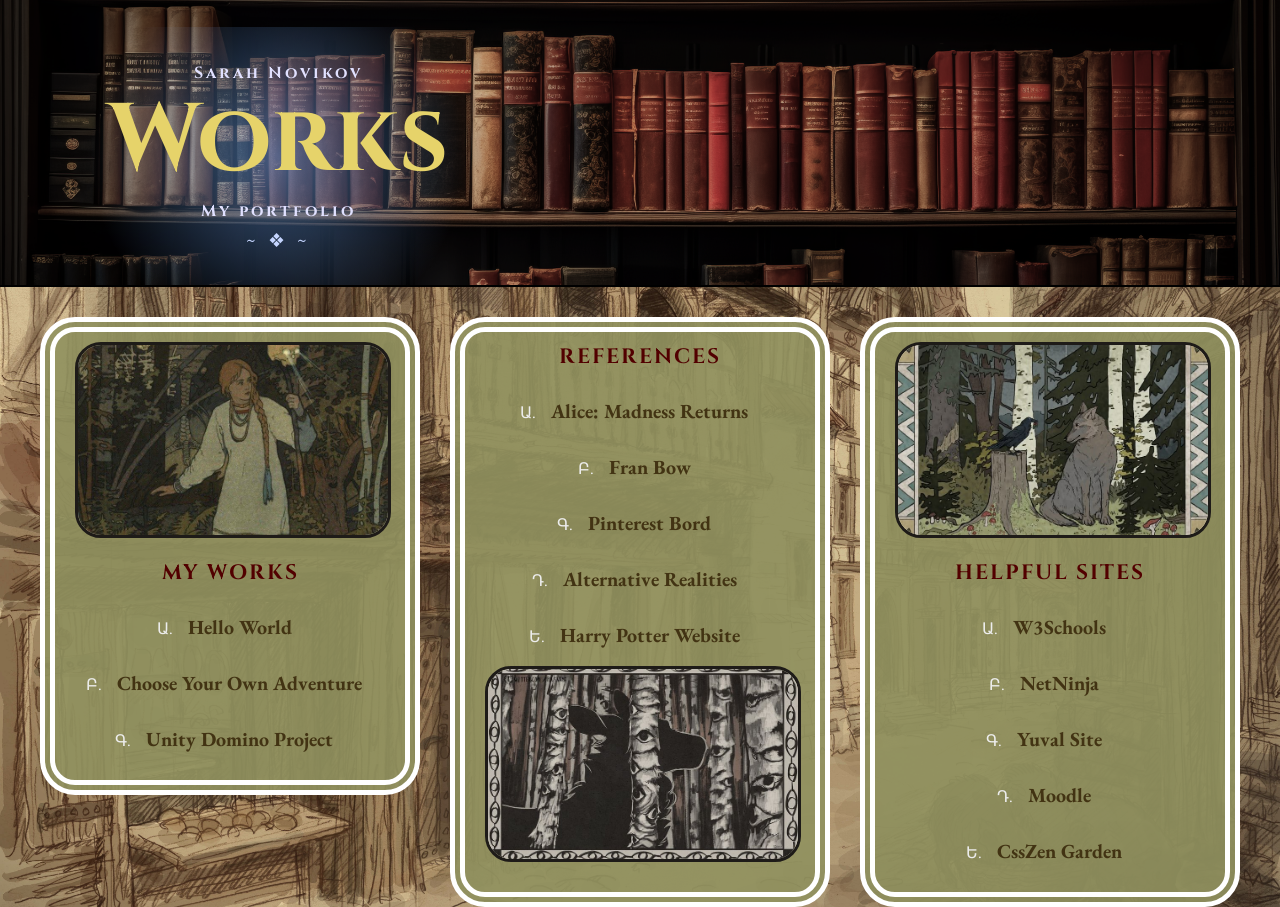
<file: Index.html>
<!DOCTYPE html>
<html>
<head>

  <title>Portfolio</title>
<link rel="stylesheet" href="MainStyle.css">
  <link href="https://fonts.googleapis.com/css2?family=Cinzel:wght@500;700&family=EB+Garamond:ital,wght@0,400;0,600;1,400&display=swap" rel="stylesheet">
</head>  
<body>
  <header>
    <div class="title">
      <span class="small">Sarah Novikov</span>
      <h1>Works</h1>
      <span class="small">My portfolio</span>
      <div class="ornament">~ ❖ ~</div>
    </div>
  </header>
  <main class="colums"> 
     <div class="ColumStyle"> 
      <div class="art-frame"><img src="Images/art1.jpg"></div>
      <h3> My Works</h3>
      <ul>
        <li><a href="hellow-world">Hello World</a></li>
        <li><a href="Choose-your-own-adventure">Choose Your Own Adventure</a></li>
        <li><a href="https://youtu.be/ofrXXPQiOn0?si=XCO0uJw3ieTeSGhC">Unity Domino Project</a></li>
      </ul>  
    </div>

     <div class="ColumStyle"> 
      <h3>References</h3>
      <ul>
        <li><a href="https://store.steampowered.com/app/19680/Alice_Madness_Returns/">Alice: Madness Returns</a></li>
        <li><a href="https://killmondaygames.com/fran-bow/">Fran Bow</a></li>
        <li><a href="https://pin.it/7ruv8jbSe">Pinterest Bord</a></li>
        <li><a href="https://youtu.be/iKBs9l8jS6Q?si=XBf4maNsveXwqfgd">Alternative Realities</a></li>
        <li><a href="https://www.harrypotter.com/">Harry Potter Website</a></li>
      </ul>  
      <div class="art-frame"><img src="Images/art3.jpg"></div>

              
    </div>

     <div class="ColumStyle"> 
      <div class="art-frame"><img src="Images/art2.jpg" ></div>
      <h3>Helpful Sites</h3>
      <ul>
        <li><a href="https://www.w3schools.com/">W3Schools</a></li>
        <li><a href="https://www.youtube.com/@NetNinja">NetNinja</a></li>
        <li><a href="https://pmyuval.github.io/twist/">Yuval Site</a></li>
        <li><a href="https://youtu.be/iKBs9l8jS6Q?si=XBf4maNsveXwqfgd">Moodle</a></li>
        <li><a href="https://www.harrypotter.com/">CssZen Garden</a></li>
      </ul>  

    </div>
   </main>

   


</body>
</html>
</file>
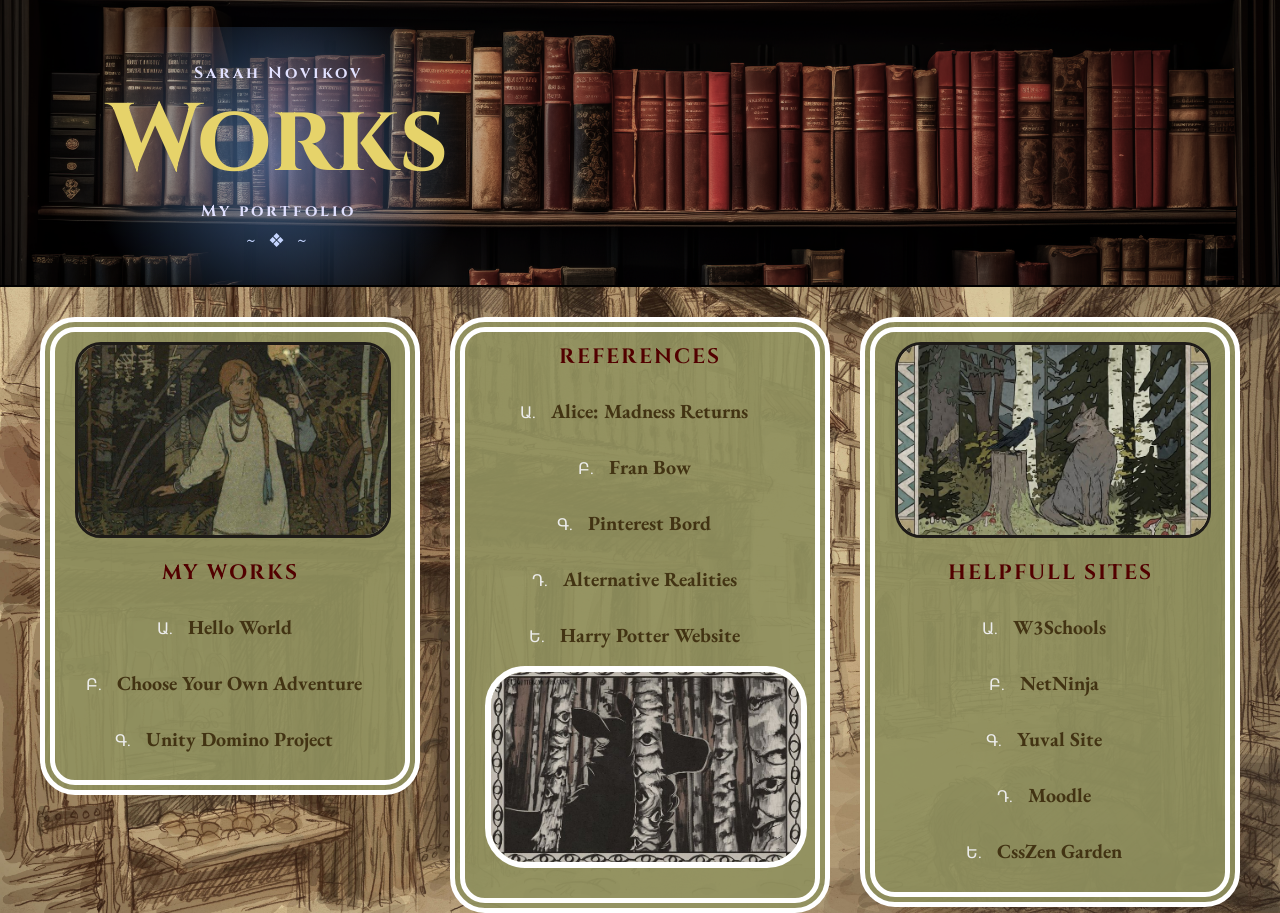
<file: index.html>
<!DOCTYPE html>
<html>
<head>
<meta name="viewport" content="width=device-width, initial-scale=1.0">
  <title>Portfolio</title>
<link rel="stylesheet" href="MainStyle.css">
  <link href="https://fonts.googleapis.com/css2?family=Cinzel:wght@500;700&family=EB+Garamond:ital,wght@0,400;0,600;1,400&display=swap" rel="stylesheet">
</head>  
<body>
  <header>
    <div class="title">
      <span class="small">Sarah Novikov</span>
      <h1>Works</h1>
      <span class="small">My portfolio</span>
      <div class="ornament">~ ❖ ~</div>
    </div>
  </header>
  <main class="colums"> 
     <div class="ColumStyle"> 
      <div class="art-frame"><img src="Images/art1.jpg"></div>
      <h3> My Works</h3>
      <ul>
        <li><a href="hello-world/index">Hello World</a></li>
        <li><a href="Choose-your-own-adventure/story">Choose Your Own Adventure</a></li>
        <li><a href="https://youtu.be/ofrXXPQiOn0?si=XCO0uJw3ieTeSGhC">Unity Domino Project</a></li>
      </ul>  
    </div>

     <div class="ColumStyle"> 
      <h3>References</h3>
      <ul>
        <li><a href="https://store.steampowered.com/app/19680/Alice_Madness_Returns/">Alice: Madness Returns</a></li>
        <li><a href="https://killmondaygames.com/fran-bow/">Fran Bow</a></li>
        <li><a href="https://pin.it/7ruv8jbSe">Pinterest Bord</a></li>
        <li><a href="https://youtu.be/iKBs9l8jS6Q?si=XBf4maNsveXwqfgd">Alternative Realities</a></li>
        <li><a href="https://www.harrypotter.com/">Harry Potter Website</a></li>
      </ul>  
      <div class="References"><img src="Images/art3.jpg"></div>

              
    </div>

     <div class="ColumStyle"> 
      <div class="art-frame"><img src="Images/art2.jpg" ></div>
      <h3>Helpfull Sites</h3>
      <ul>
        <li><a href="https://www.w3schools.com/">W3Schools</a></li>
        <li><a href="https://www.youtube.com/@NetNinja">NetNinja</a></li>
        <li><a href="https://pmyuval.github.io/twist/">Yuval Site</a></li>
        <li><a href="https://moodle.tau.ac.il/course/view.php?id=851830601">Moodle</a></li>
        <li><a href="https://csszengarden.com/">CssZen Garden</a></li>
      </ul>  

    </div>
   </main>

   


</body>
</html>
</file>
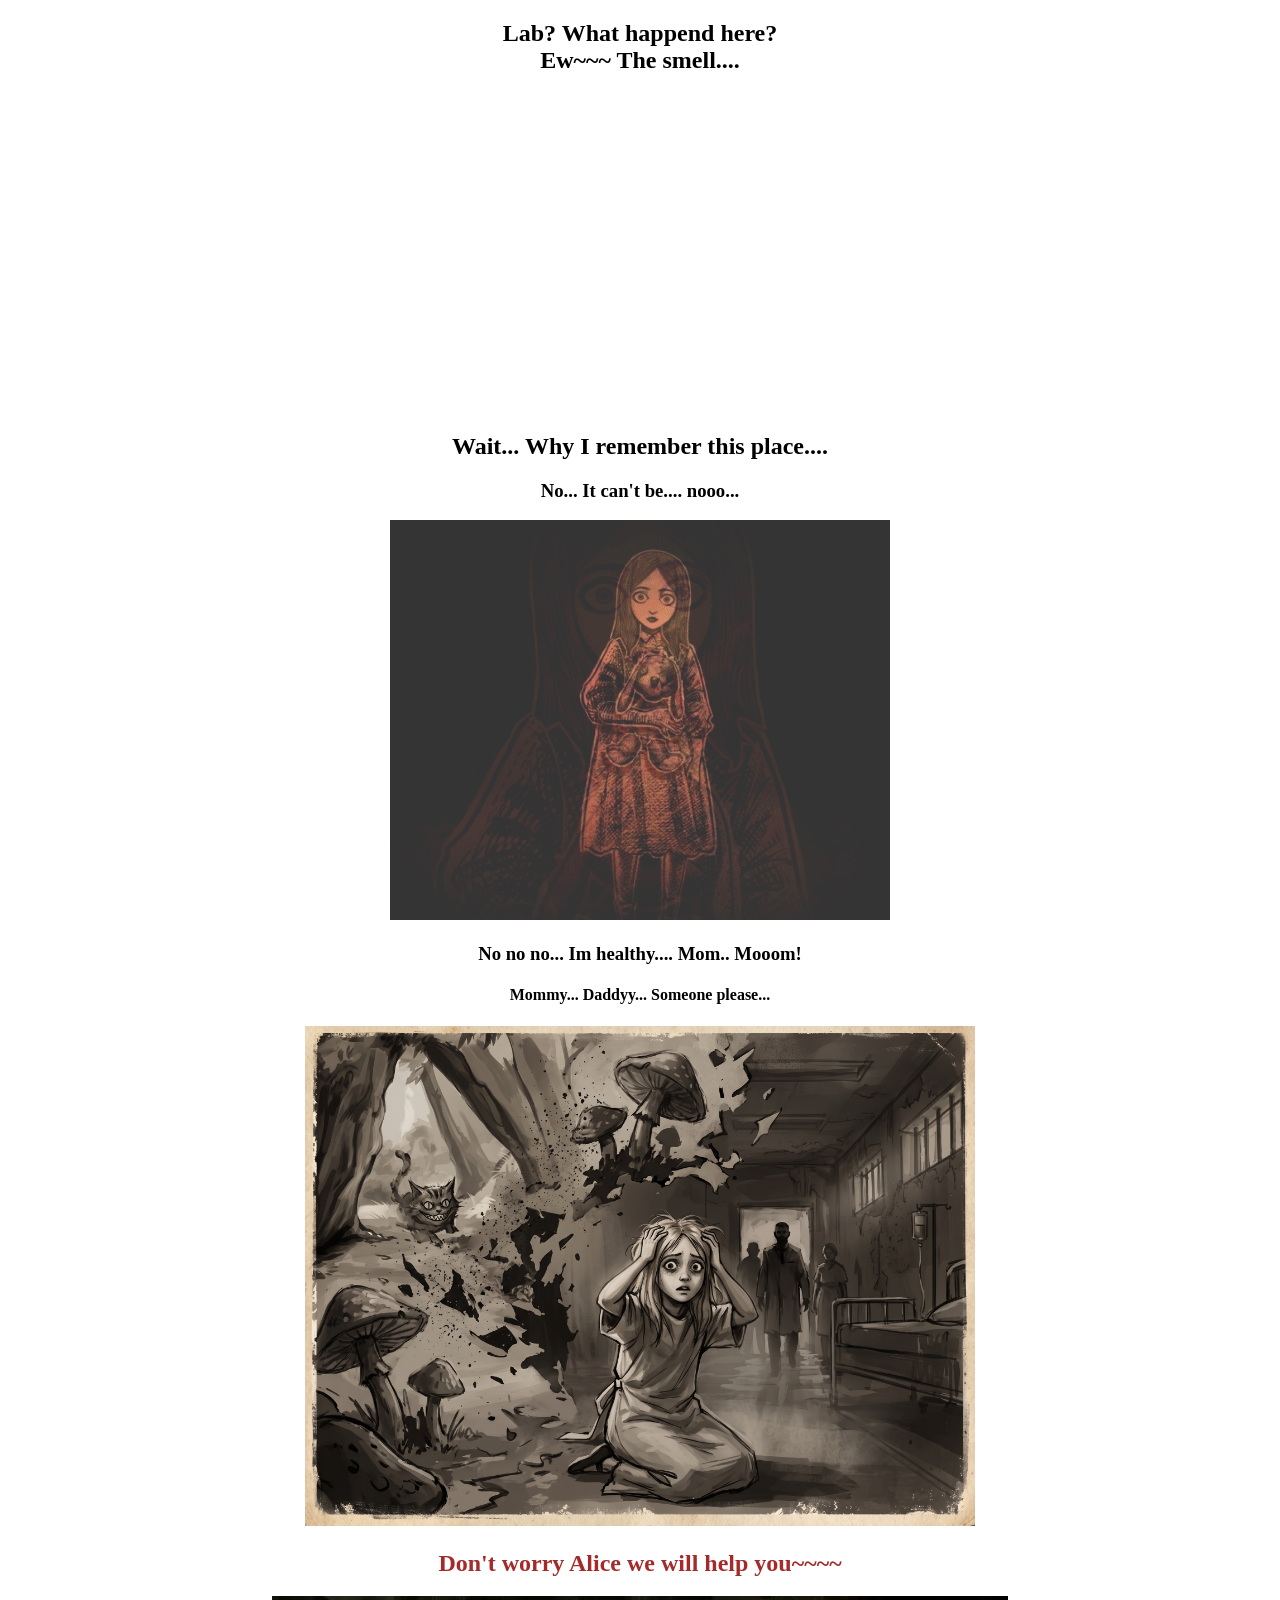
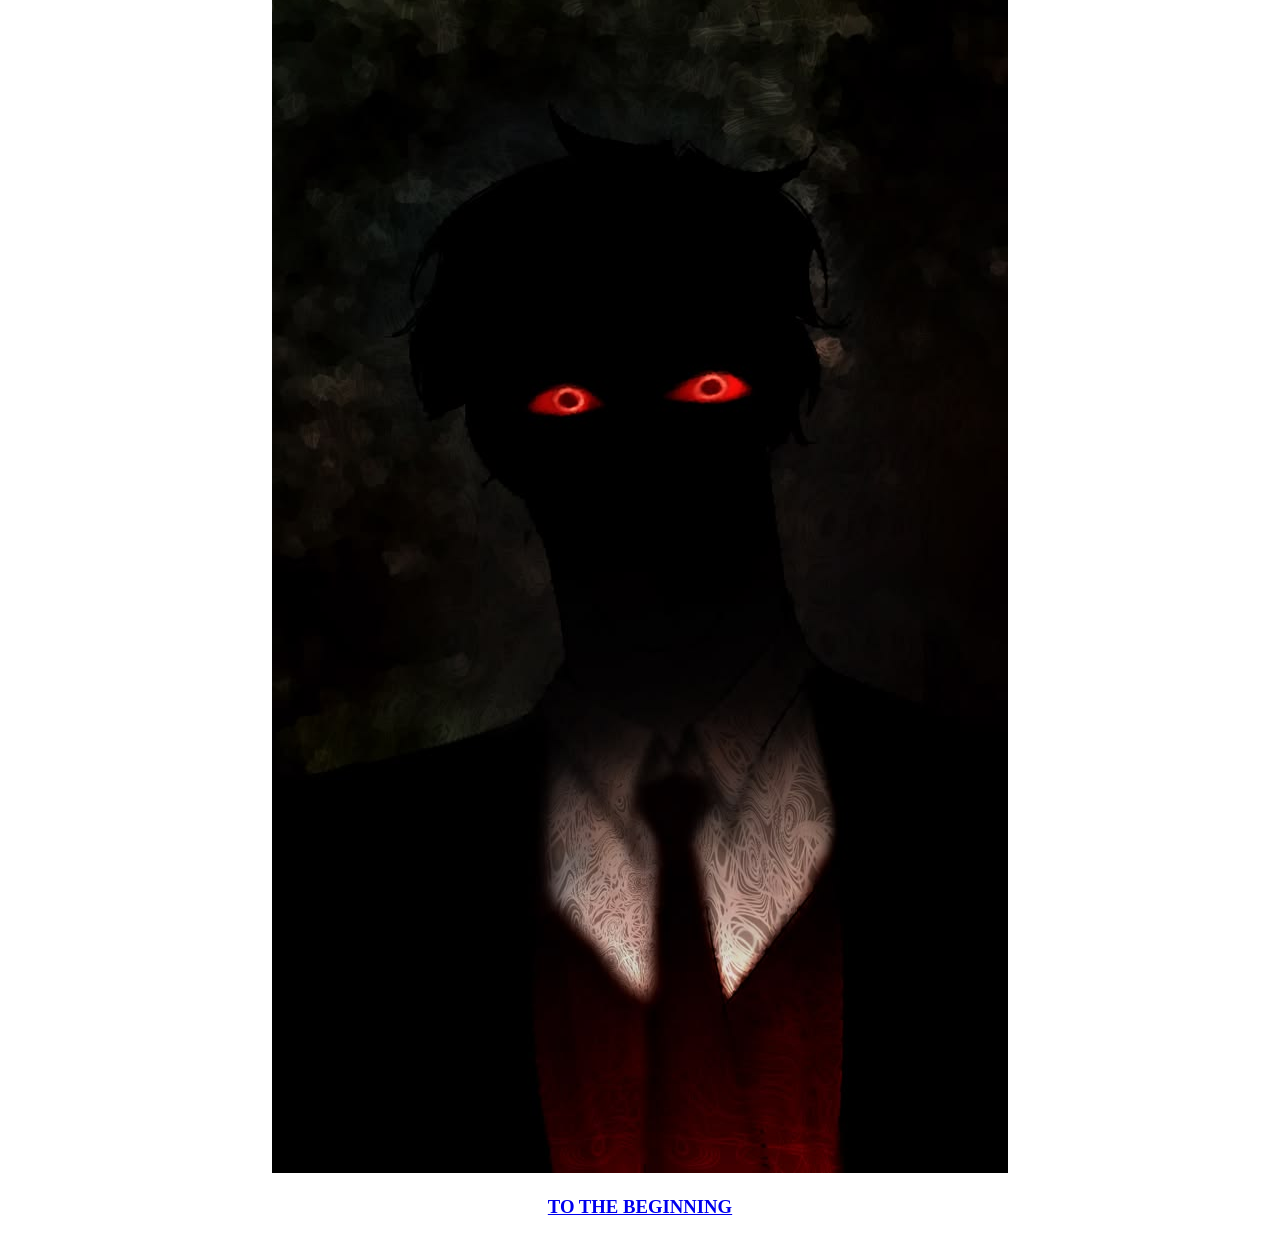
<file: Choose-your-own-adventure/Lab.html>
<!DOCTYPE html>
<html>
<head>
    <style>
body {  
 font-family: Garamond, serif;
 text-align:center;
}
</style>
<title>Alice City Of Nightmares</title> 
</head>
<body>
<h2> Lab? What happend here? <br/>
Ew~~~ The smell.... <br/>
</h2>
<iframe width="560" height="315" src="https://www.youtube.com/embed/EW3f6nX8CXY?si=_JFgoY_fzoO9uPXS" title="YouTube video player" frameborder="0" allow="accelerometer; autoplay; clipboard-write; encrypted-media; gyroscope; picture-in-picture; web-share" referrerpolicy="strict-origin-when-cross-origin" allowfullscreen></iframe>
    <h2> Wait... Why I remember this place.... </h2>
    <h3> No... It can't be.... nooo... </h3>
    <img src="Images/Alice Worried2.gif" alt="Realisation">
    <h3> No no no... Im healthy.... Mom.. Mooom!</h3>
    <h4> Mommy... Daddyy... Someone please...</h4>
    <img src="Images/Alice_Reality.jpg" alt="reality" with=500 height=500/>
    <h2 style="color:#A52A2A;;"> Don't worry Alice we will help you~~~~</h2>
    <img src="Images/Smile.jpg" alt="smile"/>
    
    <h3><a href="story">TO THE BEGINNING</a></h3>
    
    
    
</body>
</html>
</file>
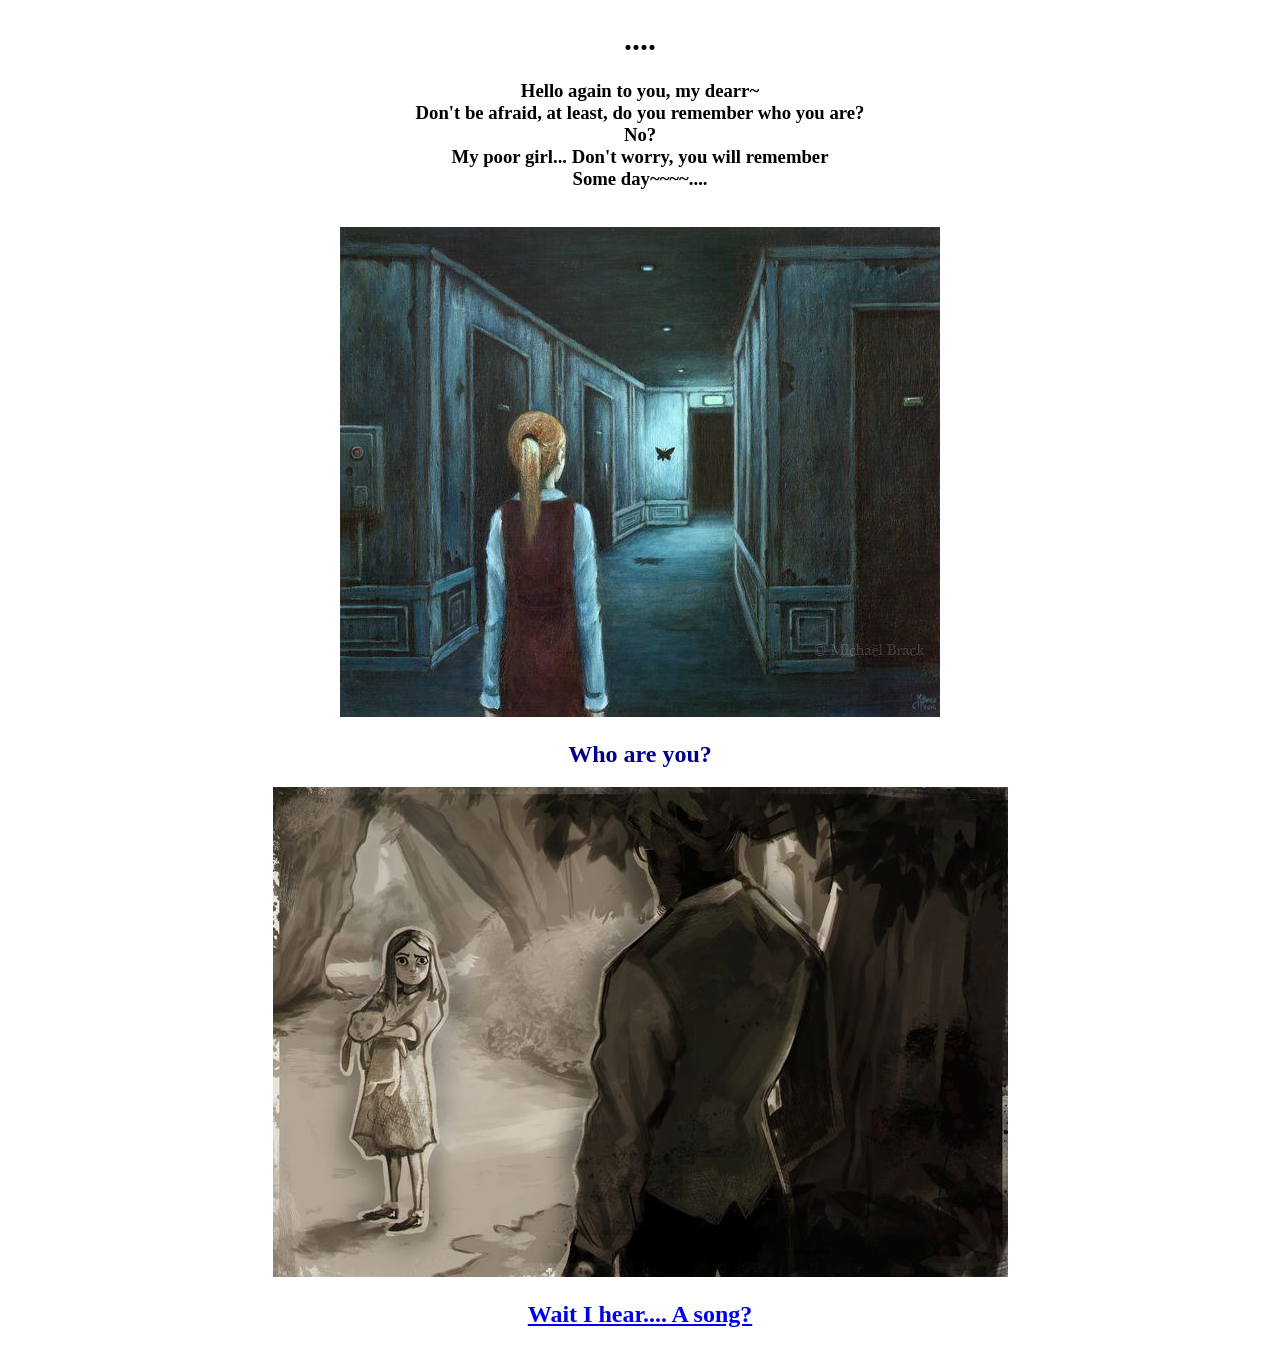
<file: Choose-your-own-adventure/Room1.html>
<!DOCTYPE html>
<html>
<head>
    <style>

body {  
 text-align:center;
            h1 {
    font-family: Copperplate, Papyrus, fantasy;
    }
    h2 {
    font-family: Garamond, serif;
    }
        h3 {
    font-family: Copperplate, Papyrus, fantasy;
    }
}

</style>
<title>Alice City Of Nightmares</title> 
</head>
<body>
<h1>....</h1>
<h3> Hello again to you, my dearr~ <br/>
Don't be afraid, at least, do you remember who you are?<br/>
No?<br/>
My poor girl... Don't worry, you will remember<br/>
Some day~~~~....</h3><br/> 
<img src="Images/Image2.jpg" alt="Alice"> <br/>
<h2 style="color:#00008B;"><b> Who are you? </b></h2>
<img src="Images/Alice_And_Stranger.jpg" alt="Alice">
<h2><a href="Exposition2"> Wait I hear.... A song?</a></h2>


</body>
</html>
</file>
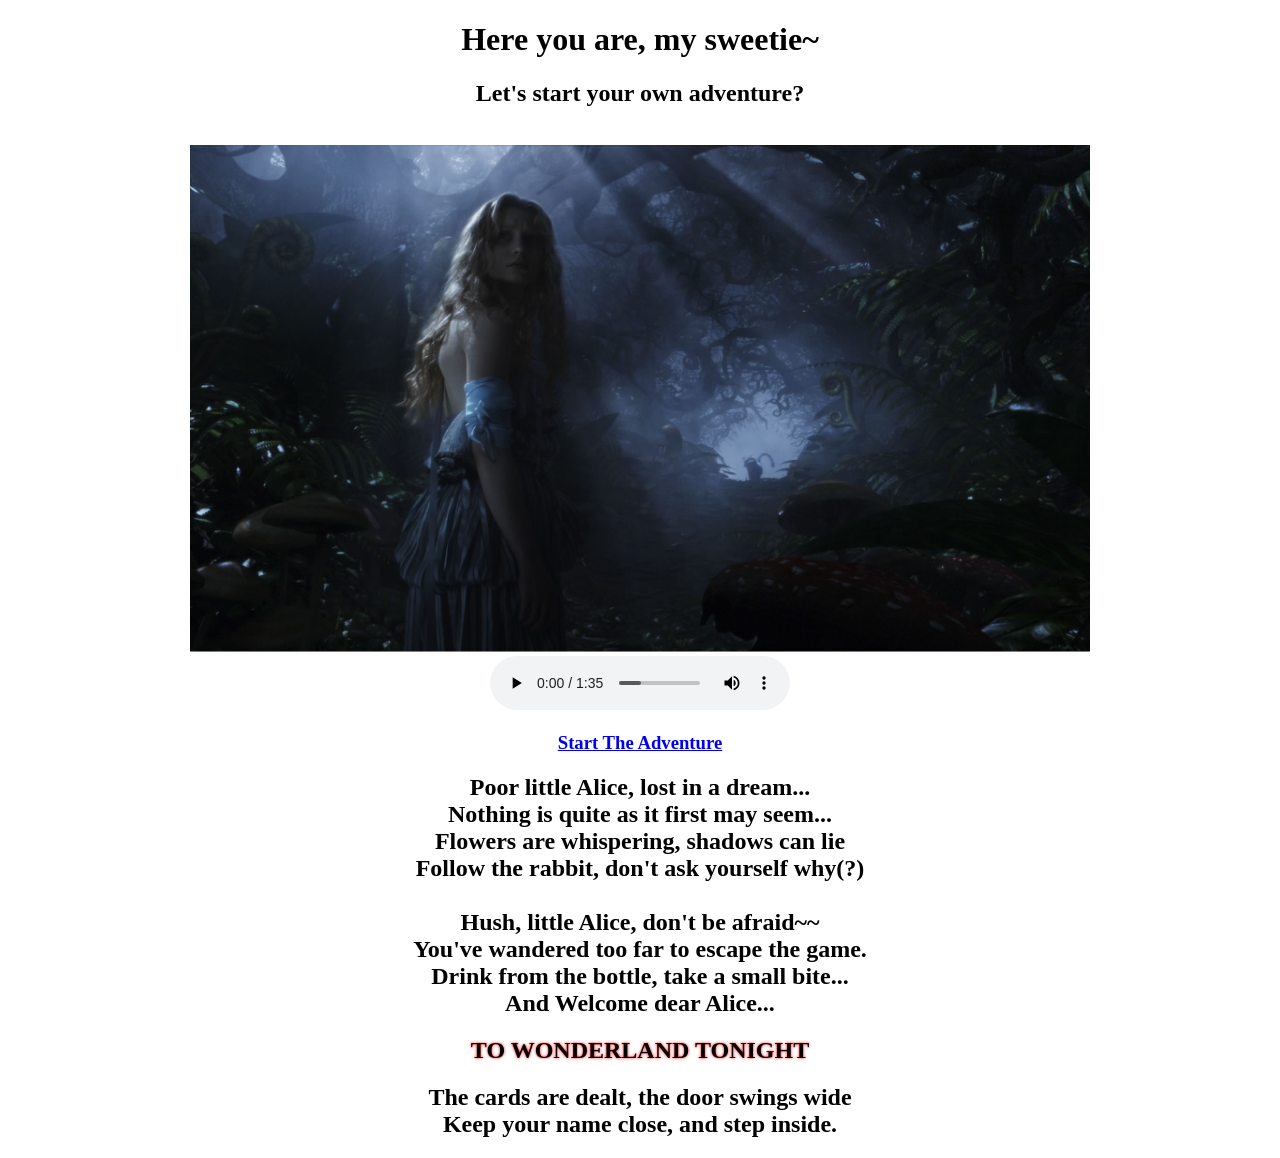
<file: Choose-your-own-adventure/story.html>
<!DOCTYPE html>
<html>
<head>
    <style>
body {
    text-align:center;
        h1 {
    font-family: Copperplate, Papyrus, fantasy;
    }
    h2 {
    font-family: Copperplate, Papyrus, fantasy;
    }
        h3 {
    font-family: Copperplate, Papyrus, fantasy;
    }
    p{
         font-family: Garamond, serif;
    }
}
</style>
<title>Alice City Of Nightmares </title> 
</head>
<body>
<h1>Here you are, my sweetie~</h1>
<h2> Let's start your own adventure?</h2> <br/>
<img src="Images/Image1.jpg" alt="Alice" width="900"> <br/>
   <audio controls autoplay>
  <source src="Songs/MainTheme.mp3" type="audio/mpeg">
</audio>
<h3> <a href="Exposition">Start The Adventure</a> </h3>
<h2> Poor little Alice, lost in a dream... <br/> 
    Nothing is quite as it first may seem... <br/>
    Flowers are whispering, shadows can lie <br/>
    Follow the rabbit, don't ask yourself why(?) <br/><br/>
    Hush, little Alice, don't be afraid~~<br/>
    You've wandered too far to escape the game.<br/>
    Drink from the bottle, take a small bite...<br/>
    And Welcome dear Alice...
</h2>
    <h2 style="text-shadow: 0 0 3px #ff0000;"><b> TO WONDERLAND TONIGHT </b></h2>
    <h2> The cards are dealt, the door swings wide <br/>
Keep your name close, and step inside.</h2>



    

</body>
</html>
</file>
<file: MainStyle.css>
body {
  margin: 0;
  font-family: 'EB Garamond', 'Times New Roman', serif;
  line-height: 1.5;
  color: #a5a5a5;
  background-color: #615ae6b4;
  background-image: url("Images/b3.jpg");
  background-position: center;
background-size: cover;


}

header {
  min-height: 40px;
  background-image: url("Images/b8.png");
  border-bottom: 2px solid #000000;
background-size: cover;

}
.colums{

    column-count: 3;
    column-gap: 30px;
    max-width: 1200px;
    margin: 0 auto;
    margin-top: 30px;


}

.ColumStyle{
    text-align: center;
    padding: 10px 20px;
    background-color: rgba(145, 146, 95, 0.911);
    border: #ffffff;
    border-radius: 35px;
    border-width:15px;
    border-style: double;
    break-inside: avoid

}

.art-frame {
  width: 100%;
  height: 190px;
  margin-bottom: 20px;
  border: 3px solid #1e1b18;
  border-radius: 26px; 
  overflow: hidden;
  box-shadow: inset 0 0 0 2px #f3efe6;
}
.art-frame img {
  width: 100%;
  height: 100%;
  object-fit: cover;
  display: block;
}

.References {
  width: 100%;
  height: 190px;
  margin-bottom: 20px;
  border: 6px solid rgb(255, 255, 255);
  border-radius: 40px; 
  overflow: hidden;
  box-shadow: inset 0 0 0 2px #fff5df;
}

.References img {
  width: 100%;
  height: 100%;
  object-fit: cover;
  display: block;
}





h3 {
  font-family: 'Cinzel', serif;
  font-size: 1.3rem;
  letter-spacing: 2px;
  text-transform: uppercase;
  margin: 0 0 12px 0;
  color: #520000;
}
ul {  margin: 0; padding: 0;  list-style-type:armenian; list-style-position:inside;}
li { margin-bottom: 6px; color: #ededed; }

a {
  display: inline-block;
  padding: 10px 12px;
  color: #423313;
  text-decoration: none;
  border-radius: 4px;
  font-size: 1.25rem;
  font-weight: bold;
  transition: all 0.25s;
}

a:hover, a:focus-visible {
  background-color: #ffd4853d;
  color: #6e0400;
}

.ornament {
  font-size: 1.2rem;
  letter-spacing: 4px;
  color: #c5d5ff;
}


.title {
  display: inline-block;
  margin: 3vh 0 0 5vw;
  padding: 30px 44px;
  text-align: center;
  color: #e1e1ff;
  background: radial-gradient(circle, rgba(117, 177, 255, 0.486) 0%, rgba(241, 239, 234, 0) 75%); 
}

.title .small {
  display: block;
  font-family: 'Cinzel', serif;
  letter-spacing: 3px;
  font-size: 1rem;
  font-weight: 700;
  margin: 4px 0;
}

.title h1 {
  margin: 0;
  font-family: 'Cinzel', 'Times New Roman', serif;
  font-weight: 700;
  font-size:6rem; 
  line-height: 1.1;
  color: #e6d36a;
}

@media screen and (max-width: 800px) {

  body{
    width: 100%;
  }

  header { 
    width: 100%:
  }
 .colums{
    font-size: 30px;
   column-count: 1;
  }

  h3{ font-size: 20px;}
  a{ font-size: 10px;}
    ul{ font-size: 15px;}
    il{ font-size: 20px;}
  header { height: 45vh; }
  .title h1{ font-size: 20px;}
}

@media screen and (max-width: 640px) {
  .colums {
    grid-template-columns: 1fr;
    gap: 40px;
    padding: 0 14px;
    margin: 20px auto;
  }

  .ColumStyle:last-child {
    max-width: none;
  }

  .ColumStyle {
    border-width: 10px;
    border-radius: 28px;
    padding: 8px 14px;
  }

  header {
    min-height: 0;
  }

  .title {
    display: block;        
    margin: 2vh 12px 0;
    padding: 20px 16px;
  }

  .title .small {
    font-size: 0.85rem;
    letter-spacing: 2px;
  }

  h3 {
    font-size: 1.15rem;
  }

  a {
    font-size: 1.1rem;
    padding: 12px;        
  }

  .art-frame,
  .References {
    height: 160px;
  }
}
</file>
